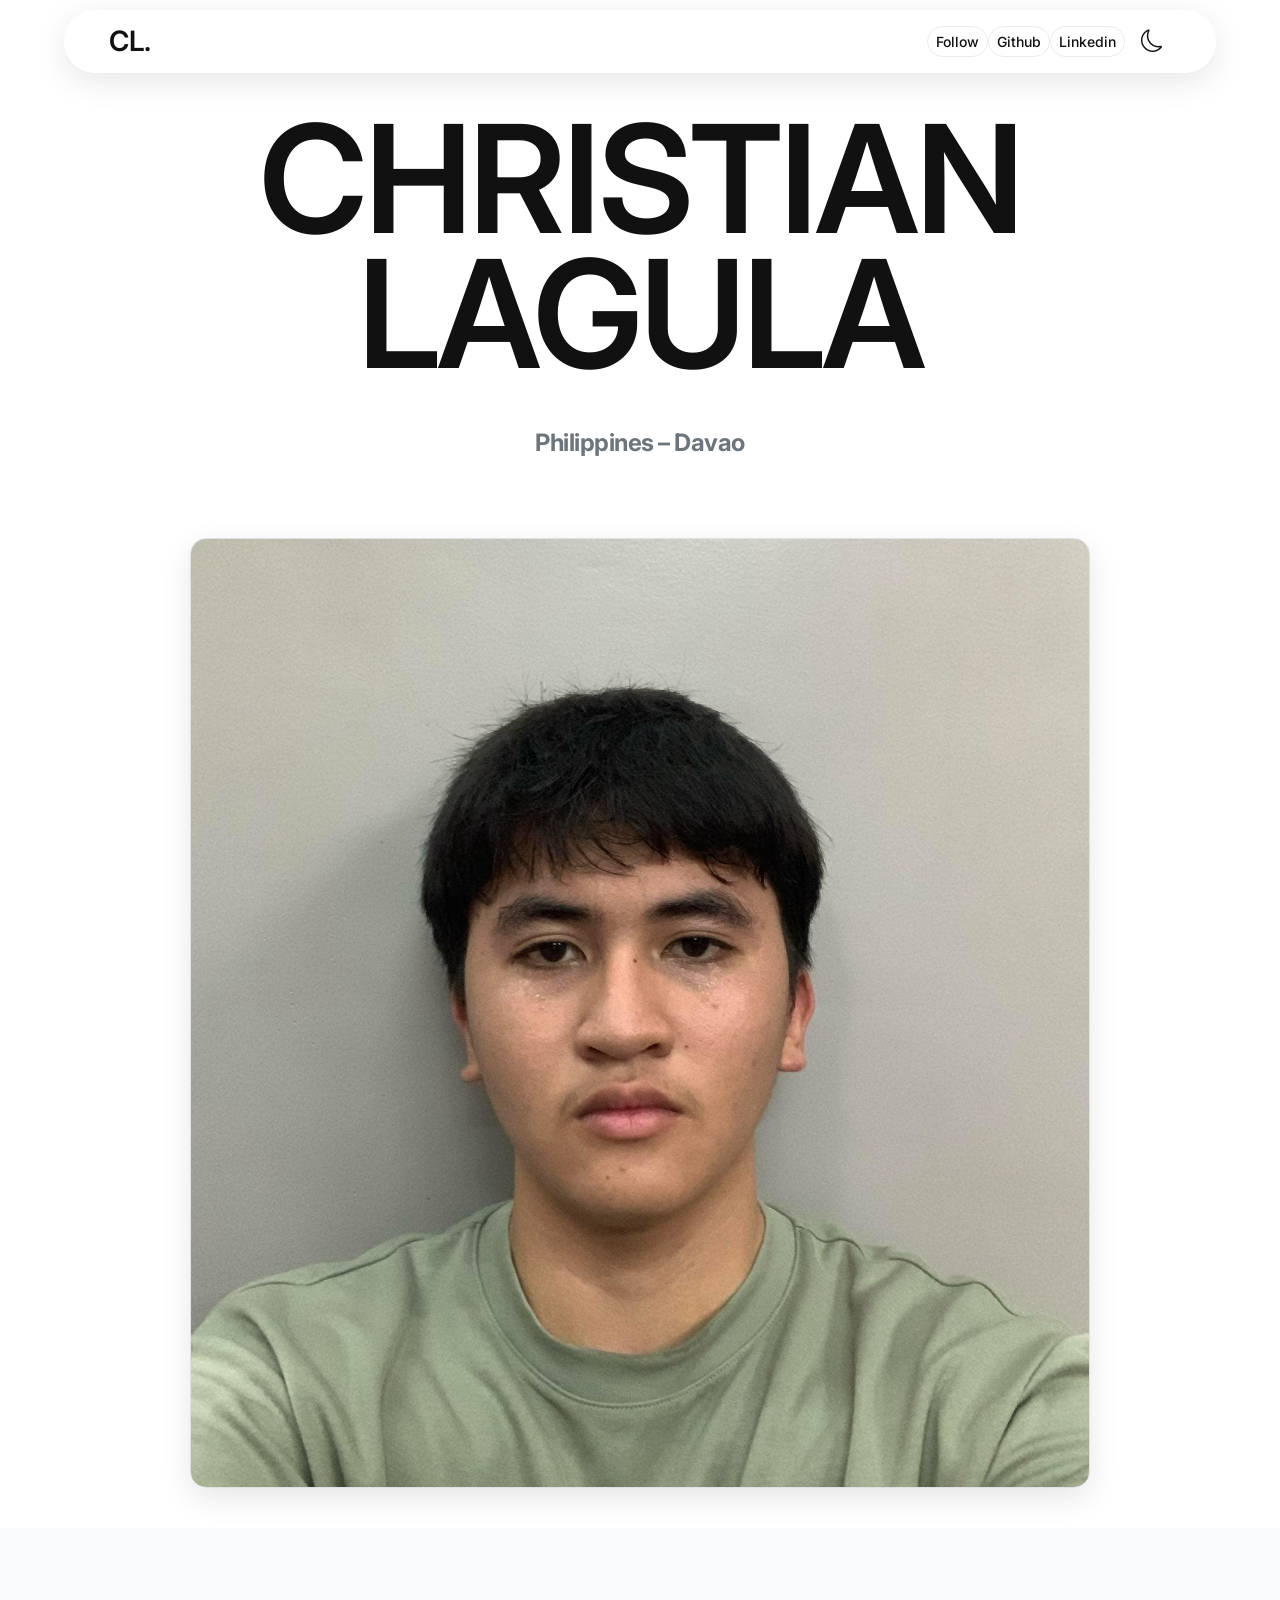
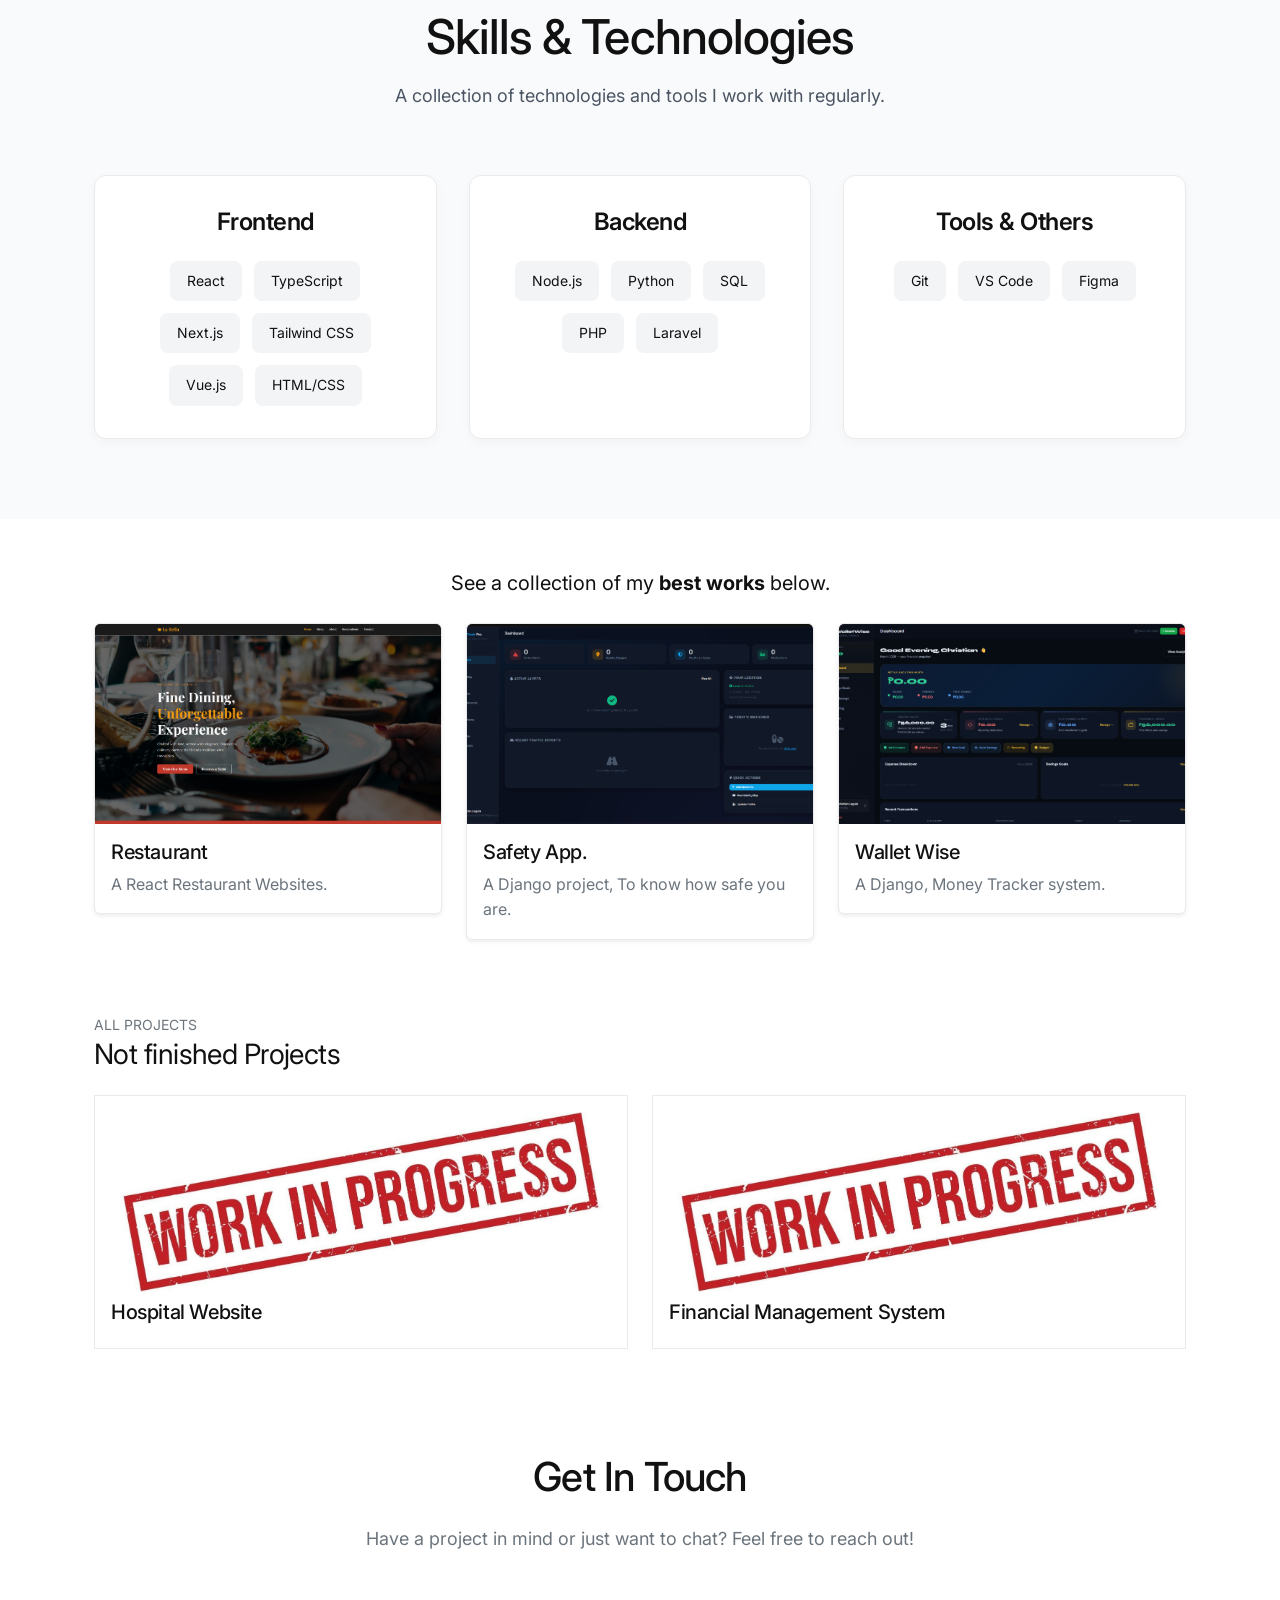
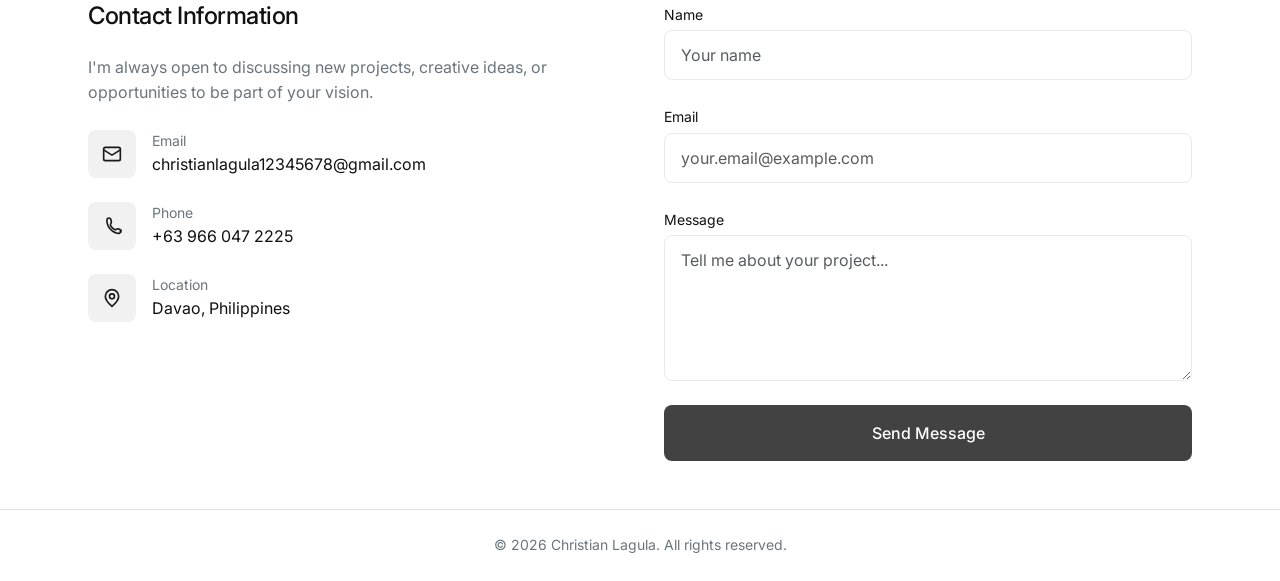
<file: index.html>
<!DOCTYPE html>
<html lang="en">
<head>
    <meta charset="UTF-8">
    <meta name="viewport" content="width=device-width, initial-scale=1.0">
    <title>Christian · clean portfolio</title>
    <link href="https://cdn.jsdelivr.net/npm/bootstrap@5.3.8/dist/css/bootstrap.min.css" rel="stylesheet" integrity="sha384-sRIl4kxILFvY47J16cr9ZwB07vP4J8+LH7qKQnuqkuIAvNWLzeN8tE5YBujZqJLB" crossorigin="anonymous">
    <link rel="stylesheet" href="https://cdn.jsdelivr.net/npm/bootstrap-icons@1.11.3/font/bootstrap-icons.min.css">
    <link rel="preconnect" href="https://fonts.googleapis.com">
    <link rel="preconnect" href="https://fonts.gstatic.com" crossorigin>
    <link href="https://cdn.jsdelivr.net/npm/bootstrap-icons@1.11.3/font/bootstrap-icons.css" rel="stylesheet">
    <link href="https://fonts.googleapis.com/css2?family=Inter:opsz,wght@14..32,400;14..32,500;14..32,600&display=swap" rel="stylesheet">
    <style>
        :root {
            --bg: #ffffff;
            --text: #111111;
            --secondary: #6c757d;
            --border: #eaeaea;
            --card-bg: #ffffff;
            --table-header-bg: #f8f9fa;
            --btn-outline: #111;
            --link-hover: #000;
            --shadow: rgba(0, 0, 0, 0.03) 0 4px 12px;
            --figure-bg: #f2f2f2;
            --header-bg: rgba(255, 255, 255, 0.8);
            --skills-bg: #f9fafb;
            --skills-card-bg: #ffffff;
            --skills-tag-bg: #f3f4f6;
            --skills-tag-hover: #e5e7eb;
            --skills-title-color: #111;
            --skills-text-secondary: #4b5563;
        }
        body.dark-mode {
            --bg: #1a1a1a;
            --text: #f0f0f0;
            --secondary: #a0a0a0;
            --border: #333;
            --card-bg: #222;
            --table-header-bg: #2a2a2a;
            --btn-outline: #f0f0f0;
            --link-hover: #fff;
            --shadow: 0 4px 12px rgba(255,255,255,0.02);
            --figure-bg: #2c2c2c;
            --header-bg: rgba(26, 26, 26, 0.8);
            --skills-bg: #1a1a1a;
            --skills-card-bg: #222;
            --skills-tag-bg: #2a2a2a;
            --skills-tag-hover: #4b5563;
            --skills-title-color: #d1d5db;
            --skills-text-secondary: #9ca3af;
        }
        body {
            font-family: 'Inter', -apple-system, BlinkMacSystemFont, 'Segoe UI', Roboto, Helvetica, Arial, sans-serif;
            background-color: var(--bg);
            color: var(--text);
            transition: background-color 0.2s ease, color 0.2s ease;
            line-height: 1.6;
        }
        a {
            color: var(--text);
            transition: color 0.15s;
        }
        a:hover {
            color: var(--link-hover);
            text-decoration: underline !important;
        }
        .wrapper {
            background-color: var(--bg);
            min-height: 100vh;
            display: flex;
            flex-direction: column;
        }
        main { flex: 1; }
        .sticky-top {
            backdrop-filter: blur(8px);
            -webkit-backdrop-filter: blur(8px);
            background-color: var(--header-bg) !important;
            border-bottom: 1px solid var(--border);
        }
        header.sticky-top {
            position: sticky;
            top: 10px;
            z-index: 999;
            width: 90%;
            margin: 0 auto; 
            background: rgba(255, 255, 255, 0.2);
            backdrop-filter: blur(10px);
            -webkit-backdrop-filter: blur(10px);
            border-radius: 50px;
            padding: 10px 20px;
            border: 1px solid rgba(255, 255, 255, 0.3);
            box-shadow: 0 8px 32px rgba(0, 0, 0, 0.1);
        }
        .btn-outline-dark {
            border-color: var(--border);
            color: var(--text);
            background: transparent;
        }
        .btn-outline-dark:hover {
            background-color: var(--text);
            color: var(--bg);
            border-color: var(--text);
        }
        .dark-mode .btn-outline-dark {
            border-color: var(--border);
            color: var(--text);
        }
        .dark-mode .btn-outline-dark:hover {
            background-color: var(--text);
            color: var(--bg);
            border-color: var(--text);
        }
        .card {
            background-color: var(--card-bg);
            border: 1px solid var(--border) !important;
            box-shadow: var(--shadow);
            transition: transform 0.1s;
        }
        .card .card-title {
            color: var(--text);
        }
        .card .card-text {
            color: var(--secondary);
        }
        .card-slide {
            background-color: var(--card-bg);
            border: 1px solid var(--border) !important;
        }
        .box-figure {
            background-color: var(--figure-bg) !important;
            width: 100%;
            transition: background 0.2s;
        }
        .rounded-circle {
            border: 2px solid var(--border) !important;
        }
        h1, h2, h3, h4, h5, .h1, .h2, .h3, .h4, .h5 {
            color: var(--text);
            font-weight: 500;
            letter-spacing: -0.02em;
        }
        .text-secondary {
            color: var(--secondary) !important;
        }
        #darkmodeToggle {
            font-size: 1.4rem;
            line-height: 1;
            padding: 0.25rem 0.5rem;
            background: transparent;
            border: none;
            color: var(--text);
        }
        #darkmodeToggle:hover {
            opacity: 0.8;
        }
        #goTopBtn {
            background-color: var(--text);
            color: var(--bg);
            border: none;
            opacity: 0.9;
            transition: opacity 0.2s;
            box-shadow: 0 2px 8px rgba(0,0,0,0.1);
            width: 48px;
            height: 48px;
            display: flex;
            align-items: center;
            justify-content: center;
        }
        #goTopBtn:hover {
            opacity: 1;
        }
        .dark-mode #goTopBtn {
            background-color: var(--text);
            color: var(--bg);
        }
        .offcanvas {
            width: 55% !important;   /* reduced from 70% */
            max-width: 220px;        /* reduced from 280px */

            background: rgba(255, 255, 255, 0.2);
            backdrop-filter: blur(10px);
            -webkit-backdrop-filter: blur(10px);

            border-left: 1px solid rgba(255, 255, 255, 0.3);
       }
        .offcanvas .btn-close {
            filter: brightness(0.8);
        }
        .dark-mode .offcanvas .btn-close {
            filter: invert(1);
        }
        #skills {
            padding: 3rem 1rem;
            background-color: var(--skills-bg);
        }
        @media (min-width: 768px) {
            #skills {
                padding: 5rem 1rem;
            }
        }
        .section-title {
            font-size: 2rem;
            text-align: center;
            margin-bottom: 1rem;
            color: var(--text);
        }
        @media (min-width: 768px) {
            .section-title {
                font-size: 2.5rem;
            }
        }
        @media (min-width: 992px) {
            .section-title {
                font-size: 3rem;
            }
        }
        .section-description {
            font-size: 1rem;
            color: var(--skills-text-secondary);
            text-align: center;
            margin-bottom: 2.5rem;
            max-width: 90%;
            margin-left: auto;
            margin-right: auto;
        }
        @media (min-width: 768px) {
            .section-description {
                font-size: 1.125rem;
                margin-bottom: 4rem;
                max-width: 42rem;
            }
        }
        .skills-grid {
            display: grid;
            gap: 1.5rem;
            grid-template-columns: 1fr;
        }

        @media (min-width: 640px) {
            .skills-grid {
                grid-template-columns: repeat(2, 1fr);
            }
        }

        @media (min-width: 1024px) {
            .skills-grid {
                grid-template-columns: repeat(3, 1fr);
                gap: 2rem;
            }
        }
        .category-card {
            background-color: var(--skills-card-bg);
            padding: 1.5rem;
            border-radius: 0.75rem;
            box-shadow: var(--shadow);
            border: 1px solid var(--border);
            transition: transform 0.2s ease;
        }

        .category-card:hover {
            transform: translateY(-4px);
        }

        @media (min-width: 768px) {
            .category-card {
                padding: 2rem;
            }
        }
        .category-title {
            font-size: 1.25rem;
            text-align: center;
            margin-bottom: 1.25rem;
            color: var(--skills-title-color);
            font-weight: 600;
        }
        @media (min-width: 768px) {
            .category-title {
                font-size: 1.5rem;
                margin-bottom: 1.5rem;
            }
        }
        .skills-container {
            display: flex;
            flex-wrap: wrap;
            gap: 0.5rem;
            justify-content: center;
        }
        @media (min-width: 768px) {
            .skills-container {
                gap: 0.75rem;
            }
        }
        .skill-tag {
            padding: 0.375rem 0.875rem;
            background-color: var(--skills-tag-bg);
            border-radius: 2rem;
            font-size: 0.75rem;
            transition: all 0.2s ease-in-out;
            color: var(--text);
            border: 1px solid transparent;
            white-space: nowrap;
        }
        @media (min-width: 768px) {
            .skill-tag {
                padding: 0.5rem 1rem;
                font-size: 0.875rem;
                border-radius: 0.5rem;
            }
        }
        .skill-tag:hover {
            background-color: var(--skills-tag-hover);
            transform: translateY(-2px);
            border-color: var(--skills-title-color);
        }
        .display-4 {
            font-size: 3rem !important;
            line-height: 0.9 !important;
        }
        @media (min-width: 576px) {
            .display-4 {
                font-size: 5rem !important;
            }
        }
        @media (min-width: 768px) {
            .display-4 {
                font-size: 7rem !important;
            }
        }
        @media (min-width: 992px) {
            .display-4 {
                font-size: 9rem !important;
            }
        }
        @media (min-width: 1200px) {
            .display-4 {
                font-size: 150px !important;
            }
        }
        .head-user-pro__photo img {
            width: 100%;
            max-width: 100%;
            height: auto;
            border-radius: 16px;
        }
        @media (min-width: 768px) {
            .head-user-pro__photo img {
                max-width: 700px;
            }
        }
        @media (min-width: 992px) {
            .head-user-pro__photo img {
                max-width: 900px;
            }
        }
        .container {
            padding-left: 1rem;
            padding-right: 1rem;
        }
        @media (min-width: 768px) {
            .container {
                padding-left: 1.5rem;
                padding-right: 1.5rem;
            }
        }
        .btn {
            border-radius: 2rem;
            font-weight: 500;
        }
        footer {
            border-top-color: var(--border) !important;
        }
        #contact {
            background-color: var(--bg);
        }
        .max-w-6xl {
            max-width: 72rem;
            margin-left: auto;
            margin-right: auto;
        }
        .space-y-6 > * + * {
            margin-top: 1.5rem;
        }
        .bg-blue-100 {
            background-color: #f1f1f1;
        }
        .dark-mode .dark-bg-blue-900 {
            background-color: #040a1b;
        }
        .text-blue-600 {
            color: #1a1a1a;
        }
        .dark-mode .dark-text-blue-400 {
            color: #f1f1f1;
        }
        .form-control {
            background-color: var(--bg);
            color: var(--text);
            border: 1px solid var(--border);
            transition: all 0.2s ease;
        }
        .form-control:focus {
            border-color: #000000;
            outline: none;
            box-shadow: 0 0 0 3px rgba(37, 99, 235, 0.1);
        }
        .dark-mode .form-control:focus {
            box-shadow: 0 0 0 3px rgba(96, 165, 250, 0.2);
        }
        .btn-primary {
            background-color: #434242;
            border: none;
            color: white;
        }
        .btn-primary:hover {
            background-color: #000000;
        }
        .dark-mode .btn-primary {
            background-color: #434242;
        }
        .dark-mode .btn-primary:hover {
            background-color: #000000;
        }
        .project-card {
        display: block;
        transition: transform 0.2s ease, box-shadow 0.2s ease;
        }

        .project-card:hover .card {
            transform: translateY(-6px);
            box-shadow: 0 12px 24px rgba(0, 0, 0, 0.12) !important;
            cursor: pointer;
        }

        .project-card:active .card {
            transform: translateY(-2px);
            box-shadow: 0 6px 12px rgba(0, 0, 0, 0.1) !important;
        }

        .project-card .card {
            transition: transform 0.2s ease, box-shadow 0.2s ease;
        }

        .project-card .card-img-top {
            height: 200px;
            object-fit: cover;
        }
    </style>
</head>
<body>
    <header class="sticky-top py-2">
        <div class="container">
            <div class="d-flex flex-wrap align-items-center justify-content-between">
                <div class="header-main_logo fs-3 fw-semibold">
                    <a href="index.html" class="text-decoration-none text-reset">CL.</a>
                </div>
                <div class="d-flex gap-2 align-items-center">
                    <nav class="d-none d-md-block">
                        <ul class="nav">
                            <li class="nav-item">
                                <a href="pages/index1.html" target="_blank" class="btn btn-sm btn-outline-dark">Follow</a> </li>
                            <li class="nav-item"><a href="https://github.com/CHAANIEE" class="btn btn-sm btn-outline-dark">Github</a></li>
                            <li class="nav-item"><a href="https://www.linkedin.com/in/christian-lagula-0bb30433b/" class="btn btn-sm btn-outline-dark">Linkedin</a></li>
                        </ul>
                    </nav>
                    <button class="btn btn-outline-dark d-md-none" type="button" data-bs-toggle="offcanvas" data-bs-target="#mobileMenu" aria-controls="mobileMenu">
                        <i class="bi bi-list"></i>
                    </button>
                    <button id="darkmodeToggle" class="btn btn-outline-secondary border-0" aria-label="Toggle dark mode">
                        <i id="modeIcon" class="bi bi-moon"></i>
                    </button>
                </div>
            </div>
        </div>
    </header>
    <div class="offcanvas offcanvas-end" tabindex="-1" id="mobileMenu" aria-labelledby="mobileMenuLabel">
        <div class="offcanvas-header">
            <h5 class="offcanvas-title" id="mobileMenuLabel">Menu</h5>
            <button type="button" class="btn-close" data-bs-dismiss="offcanvas" aria-label="Close"></button>
        </div>
        <div class="offcanvas-body">
            <ul class="nav flex-column">
                <li class="nav-item mb-2"><a href="pages/index1.html" class="btn btn-outline-dark w-100">Follow</a></li>
                <li class="nav-item mb-2"><a href="https://github.com/CHAANIEE" class="btn btn-outline-dark w-100">Github</a></li>
                <li class="nav-item mb-2"><a href="https://www.linkedin.com/in/christian-lagula-0bb30433b/" class="btn btn-outline-dark w-100">Linkedin</a></li>
            </ul>
        </div>
    </div>
    <main>
        <section class="head-user py-4 py-md-5 text-center" id="start">
            <div class="container-fluid">
                <h1 class="display-4 fw-semibold">CHRISTIAN<br>LAGULA</h1>
                <h2 class="h4 text-secondary mt-4 mt-md-5 fw-bold">Philippines – Davao</h2>
            </div>
        </section>
        <section class="container my-4">
            <div class="row justify-content-center">
                <div class="col-12 text-center">
                    <figure class="head-user-pro__photo">
                        <img
                             src="pages/pictures/profile.jpg" 
                             alt="Responsive image" 
                             class="img-fluid border" 
                             style="box-shadow: 0 10px 30px rgba(0,0,0,0.1);">
                    </figure>              
                </div>
            </div>
        </section>
        <section id="skills">
            <div class="container">
                <h2 class="section-title">Skills & Technologies</h2>
                <p class="section-description">
                    A collection of technologies and tools I work with regularly.
                </p>
                <div class="skills-grid">
                    <div class="category-card">
                        <h3 class="category-title">Frontend</h3>
                        <div class="skills-container">
                            <span class="skill-tag">React</span>
                            <span class="skill-tag">TypeScript</span>
                            <span class="skill-tag">Next.js</span>
                            <span class="skill-tag">Tailwind CSS</span>
                            <span class="skill-tag">Vue.js</span>
                            <span class="skill-tag">HTML/CSS</span>
                        </div>
                    </div>
                    <div class="category-card">
                        <h3 class="category-title">Backend</h3>
                        <div class="skills-container">
                            <span class="skill-tag">Node.js</span>
                            <span class="skill-tag">Python</span>
                            <span class="skill-tag">SQL</span>
                            <span class="skill-tag">PHP</span>
                            <span class="skill-tag">Laravel</span>
                        </div>
                    </div>
                    <div class="category-card">
                        <h3 class="category-title">Tools & Others</h3>
                        <div class="skills-container">
                            <span class="skill-tag">Git</span>
                            <span class="skill-tag">VS Code</span>
                            <span class="skill-tag">Figma</span>
                        </div>
                    </div>
                </div>
            </div>
        </section>
        <section class="anchor-section my-5" id="works">
            <div class="container">
                <p class="text-center mb-4 fs-5">See a collection of my <strong>best works</strong> below.</p>
                <div class="row g-3 g-md-4">
                    <div class="col-12 col-sm-6 col-lg-4">
                        <a href="https://github.com/CHAANIEE/REACT-JS-RESTAURANT.git" class="text-decoration-none text-dark project-card" target="_blank">
                            <div class="card h-100 border-0 shadow-sm">
                                <img src="pages/pictures/restaurant.png" class="card-img-top" alt="Project 1">
                                <div class="card-body">
                                    <h5 class="card-title">Restaurant</h5>
                                    <p class="card-text text-secondary">A React Restaurant Websites.</p>
                                </div>
                            </div>
                        </a>
                    </div>
                    <div class="col-12 col-sm-6 col-lg-4">
                        <a href="https://github.com/CHAANIEE/SAFETY-APP.git" class="text-decoration-none text-dark project-card" target="_blank">
                            <div class="card h-100 border-0 shadow-sm">
                                <img src="pages/pictures/safety-app.png" class="card-img-top" alt="Project 2">
                                <div class="card-body">
                                    <h5 class="card-title">Safety App.</h5>
                                    <p class="card-text text-secondary">A Django project, To know how safe you are.</p>
                                </div>
                            </div>
                        </a>
                    </div>
                    <div class="col-12 col-sm-6 col-lg-4">
                        <a href="https://github.com/CHAANIEE/DJANGO-PROJECT.git" class="text-decoration-none text-dark project-card" target="_blank">
                            <div class="card h-100 border-0 shadow-sm">
                                <img src="pages/pictures/wallet-wise.png" class="card-img-top" alt="Project 3">
                                <div class="card-body">
                                    <h5 class="card-title">Wallet Wise</h5>
                                    <p class="card-text text-secondary">A Django, Money Tracker system.</p>
                                </div>
                            </div>
                        </a>
                    </div>
                </div>
            </div>
        </section>
        <section class="anchor-section py-4" id="submissions">
            <div class="container">
                <div class="mb-4">
                    <span class="text-uppercase small text-secondary">All projects</span>
                    <h3 class="fw-normal">Not finished Projects</h3>
                </div>
                <div class="row g-4">
                    <div class="col-md-6">
                        <div class="card-slide border p-3 h-100">
                            <img src="pages/pictures/work-progress.jpg" alt="Hospital Website" class="img-fluid mb-2" style="height: 180px; object-fit: cover;">
                            <div class="card-slide__info">
                                <h4 class="h5">
                                    <a href="pages/pictures/work-progress.jpg" class="text-reset text-decoration-none" target="_blank">
                                        Hospital Website
                                    </a>
                                </h4>
                            </div>
                        </div>
                    </div>
                    <div class="col-md-6">
                        <div class="card-slide border p-3 h-100">
                            <img src="pages/pictures/work-progress.jpg" alt="Hospital Website" class="img-fluid mb-2" style="height: 180px; object-fit: cover;">
                            <div class="card-slide__info">
                                <h4 class="h5">
                                    <a href="pages/pictures/work-progress.jpg" class="text-reset text-decoration-none" target="_blank">
                                        Financial Management System
                                    </a>
                                </h4>
                            </div>
                        </div>
                    </div>
                </div>
            </div>
        </section>
        <section id="contact" class="py-20 px-4" style="padding-top: 80px;">
            <div class="container" style="max-width: 72rem; margin: 0 auto;">
                <h2 class="text-center mb-4" style="font-size: 2.5rem; font-weight: 500;">Get In Touch</h2>
                <p class="text-center text-secondary mb-5" style="max-width: 36rem; margin-left: auto; margin-right: auto; font-size: 1.125rem;">
                    Have a project in mind or just want to chat? Feel free to reach out!
                </p>
                <div class="row g-5">
                    <div class="col-md-6">
                        <h3 style="font-size: 1.5rem; margin-bottom: 1.5rem;">Contact Information</h3>
                        <p class="text-secondary mb-4">
                            I'm always open to discussing new projects, creative ideas, or opportunities to be part of your vision.
                        </p>
                        <div class="d-flex flex-column gap-4">
                            <a href="mailto:christian@example.com" class="text-decoration-none text-reset">
                                <div class="d-flex gap-3">
                                    <div class="bg-blue-100 dark-bg-blue-900 rounded-3 d-flex align-items-center justify-content-center" style="width: 48px; height: 48px; flex-shrink: 0;">
                                        <svg width="20" height="20" viewBox="0 0 24 24" fill="none" stroke="currentColor" class="text-blue-600 dark-text-blue-400">
                                            <rect x="2" y="4" width="20" height="16" rx="2" stroke-width="2"/>
                                            <path d="M22 7L13.03 12.7C12.41 13.1 11.59 13.1 10.97 12.7L2 7" stroke-width="2"/>
                                        </svg>
                                    </div>
                                    <div>
                                        <p class="small text-secondary mb-0">Email</p>
                                        <p class="mb-0">christianlagula12345678@gmail.com</p>
                                    </div>
                                </div>
                            </a>
                            <a href="tel:+639123456789" class="text-decoration-none text-reset">
                                <div class="d-flex gap-3">
                                    <div class="bg-blue-100 dark-bg-blue-900 rounded-3 d-flex align-items-center justify-content-center" style="width: 48px; height: 48px; flex-shrink: 0;">
                                        <svg width="20" height="20" viewBox="0 0 24 24" fill="none" stroke="currentColor" class="text-blue-600 dark-text-blue-400">
                                            <path d="M22 16.92V19C22.0001 19.4682 21.8243 19.9175 21.5124 20.2564C21.2006 20.5953 20.7783 20.7959 20.325 20.814C19.6604 20.8417 18.9983 20.7925 18.35 20.667C16.742 20.3537 15.201 19.7597 13.8 18.916C12.4323 18.1042 11.2006 17.0821 10.155 15.895C9.00003 14.76 8.06003 13.4 7.40003 11.92C6.60003 10.34 6.12003 8.63 6.00003 6.91C5.96678 6.22255 5.92003 5.53563 5.86003 4.85C5.84222 4.37151 5.9828 3.89897 6.25684 3.51444C6.53088 3.12991 6.91933 2.85677 7.36503 2.74C8.00455 2.57986 8.66627 2.5486 9.31503 2.648C9.58952 2.69878 9.84384 2.82644 10.0489 3.01599C10.254 3.20554 10.4015 3.44912 10.475 3.719L11.085 5.879C11.2487 6.43385 11.2887 7.02073 11.2022 7.59439C11.1158 8.16805 10.9055 8.71072 10.59 9.179C10.3585 9.53802 10.2187 9.9487 10.183 10.375C10.1472 10.8013 10.2167 11.2292 10.385 11.622C10.8534 12.6469 11.5098 13.5726 12.315 14.345C13.1508 15.1201 14.1187 15.7344 15.171 16.155C15.543 16.3138 15.9474 16.3791 16.348 16.3459C16.7486 16.3127 17.1333 16.1822 17.468 15.966C17.9564 15.6723 18.513 15.5058 19.085 15.483C19.657 15.4603 20.2249 15.5821 20.735 15.836L22.105 16.526C22.3596 16.6417 22.571 16.8349 22.7106 17.0782C22.8502 17.3215 22.9107 17.6023 22.884 17.881C22.8146 18.5696 22.6073 19.236 22.275 19.835" stroke-width="2"/>
                                        </svg>
                                    </div>
                                    <div>
                                        <p class="small text-secondary mb-0">Phone</p>
                                        <p class="mb-0">+63 966 047 2225</p>
                                    </div>
                                </div>
                            </a>
                            <div class="d-flex gap-3">
                                <div class="bg-blue-100 dark-bg-blue-900 rounded-3 d-flex align-items-center justify-content-center" style="width: 48px; height: 48px; flex-shrink: 0;">
                                    <svg width="20" height="20" viewBox="0 0 24 24" fill="none" stroke="currentColor" class="text-blue-600 dark-text-blue-400">
                                        <path d="M20 10C20 14.4183 17 18 12 22C7 18 4 14.4183 4 10C4 5.58172 7.58172 2 12 2C16.4183 2 20 5.58172 20 10Z" stroke-width="2"/>
                                        <circle cx="12" cy="10" r="3" stroke-width="2"/>
                                    </svg>
                                </div>
                                <div>
                                    <p class="small text-secondary mb-0">Location</p>
                                    <p class="mb-0">Davao, Philippines</p>
                                </div>
                            </div>
                        </div>
                    </div>
                    <div class="col-md-6">
                        <form id="contactForm" action="https://formspree.io/f/xlgojlqy" method="POST">
                            <div class="mb-4">
                                <label for="name" class="form-label small mb-1">Name</label>
                                <input type="text" class="form-control" id="name" name="name"
                                       placeholder="Your name" required
                                       style="border-radius: 0.5rem; padding: 0.75rem 1rem;">
                            </div>
                            <div class="mb-4">
                                <label for="email" class="form-label small mb-1">Email</label>
                                <input type="email" class="form-control" id="email" name="email"
                                       placeholder="your.email@example.com" required
                                       style="border-radius: 0.5rem; padding: 0.75rem 1rem;">
                            </div>
                            <div class="mb-4">
                                <label for="message" class="form-label small mb-1">Message</label>
                                <textarea class="form-control" id="message" name="message"
                                          rows="5" placeholder="Tell me about your project..." required
                                          style="border-radius: 0.5rem; padding: 0.75rem 1rem;"></textarea>
                            </div>
                            <div id="formSuccess" class="alert alert-success d-none" role="alert">
                                ✅ Message sent! I'll get back to you soon.
                            </div>
                            <div id="formError" class="alert alert-danger d-none" role="alert">
                                ❌ Something went wrong. Please try again.
                            </div>   
                            <button type="submit" id="submitBtn" class="btn btn-primary w-100 py-3"
                                    style="border-radius: 0.5rem; font-weight: 500;">
                                Send Message
                            </button>
                        </form>
                    </div>
                </div>
            </div>
        </section>
    </main>
    <footer class="py-4 mt-5 border-top">
        <div class="container text-center">
            <p class="mb-0 small text-secondary">&copy; 2026 Christian Lagula. All rights reserved.</p>
        </div>
    </footer>
    <button id="goTopBtn" class="btn btn-dark rounded-circle position-fixed bottom-0 end-0 m-4 d-none" style="z-index: 1030;" aria-label="Go to top">
        <i class="bi bi-arrow-up"></i>
    </button>
    <script>
        const form = document.getElementById('contactForm');
        const submitBtn = document.getElementById('submitBtn');
        const successMsg = document.getElementById('formSuccess');
        const errorMsg = document.getElementById('formError');
    
        form.addEventListener('submit', async function (e) {
            e.preventDefault();
    
            submitBtn.disabled = true;
            submitBtn.textContent = 'Sending...';
            successMsg.classList.add('d-none');
            errorMsg.classList.add('d-none');
    
            const data = new FormData(form);
    
            try {
                const response = await fetch('https://formspree.io/f/xlgojlqy', {
                    method: 'POST',
                    body: data,
                    headers: { 'Accept': 'application/json' }
                });
    
                if (response.ok) {
                    successMsg.classList.remove('d-none');
                    form.reset();
                } else {
                    errorMsg.classList.remove('d-none');
                }
            } catch (error) {
                errorMsg.classList.remove('d-none');
            } finally {
                submitBtn.disabled = false;
                submitBtn.textContent = 'Send Message';
            }
        });
    </script>
    <script src="https://cdn.jsdelivr.net/npm/bootstrap@5.3.8/dist/js/bootstrap.bundle.min.js" integrity="sha384-FKyoEForCGlyvwx9Hj09JcYn3nv7wiPVlz7YYwJrWVcXK/BmnVDxM+D2scQbITxI" crossorigin="anonymous"></script>
    <script>
        function handleSubmit(event) {
            event.preventDefault();
            const formData = {
                name: document.getElementById('name').value,
                email: document.getElementById('email').value,
                message: document.getElementById('message').value
            };
            console.log('Form submitted:', formData);
            alert('Thank you for your message! I will get back to you soon.');
            document.getElementById('contactForm').reset();
        }
    
        (function () {
            const toggleBtn = document.getElementById('darkmodeToggle');
            const icon = document.getElementById('modeIcon'); // NEW
            const body = document.body;
    
            // Load saved theme
            const currentTheme = localStorage.getItem('theme') || 'light';
    
            if (currentTheme === 'dark') {
                body.classList.add('dark-mode');
                icon.classList.remove('bi-moon');
                icon.classList.add('bi-sun');
            } else {
                icon.classList.remove('bi-sun');
                icon.classList.add('bi-moon');
            }
    
            // Toggle theme
            toggleBtn.addEventListener('click', () => {
                body.classList.toggle('dark-mode');
                const isDark = body.classList.contains('dark-mode');
    
                if (isDark) {
                    icon.classList.remove('bi-moon');
                    icon.classList.add('bi-sun');
                } else {
                    icon.classList.remove('bi-sun');
                    icon.classList.add('bi-moon');
                }
    
                localStorage.setItem('theme', isDark ? 'dark' : 'light');
            });
    
            // Go Top Button
            const goTopBtn = document.getElementById('goTopBtn');
    
            window.addEventListener('scroll', function () {
                if (window.scrollY > 300) {
                    goTopBtn.classList.remove('d-none');
                } else {
                    goTopBtn.classList.add('d-none');
                }
            });
    
            goTopBtn.addEventListener('click', function () {
                window.scrollTo({ top: 0, behavior: 'smooth' });
            });
    
        })();
    </script>
</body>
</html>
</file>
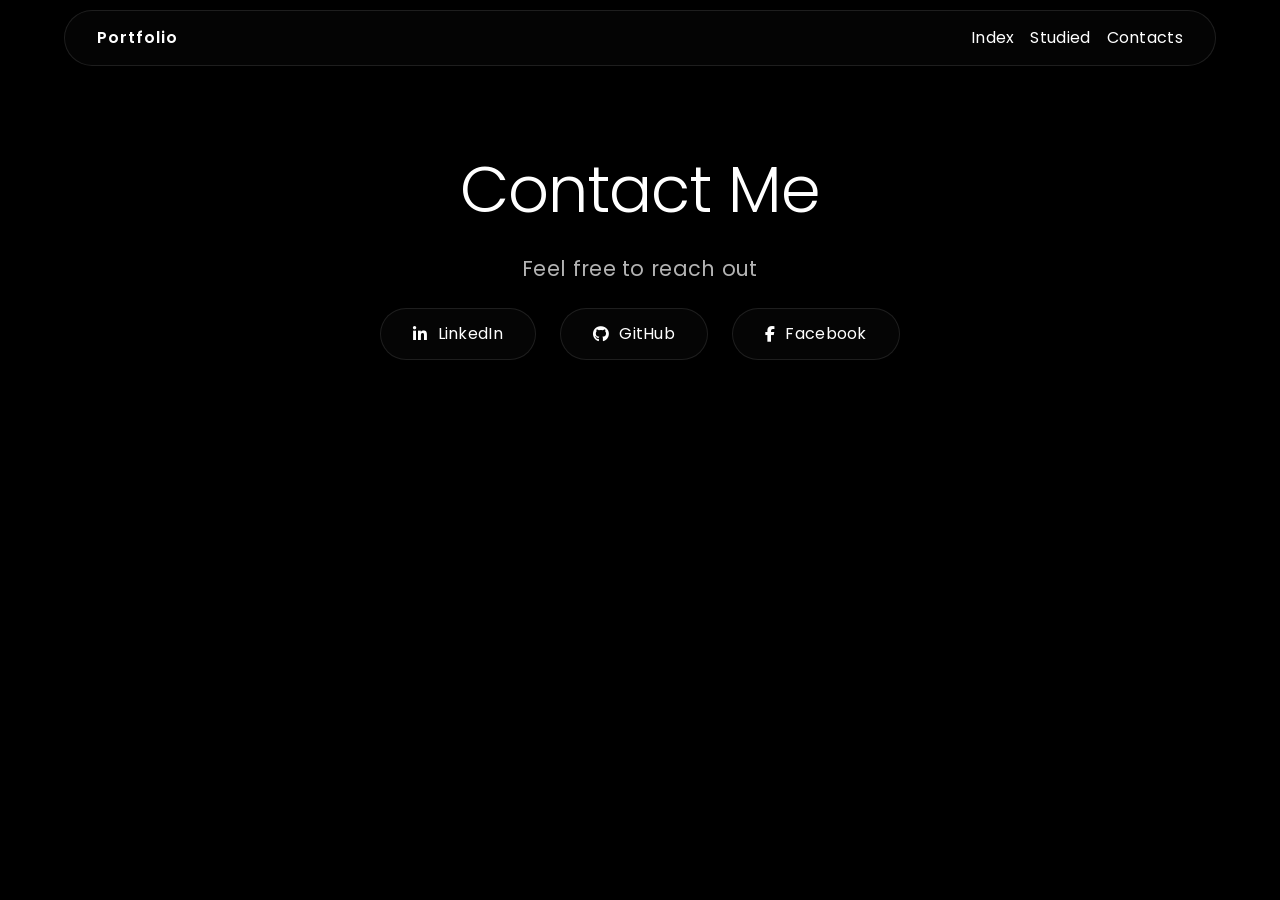
<file: pages/contact.html>
<!DOCTYPE html>
<html lang="en">
<head>
    <meta charset="UTF-8">
    <meta name="viewport" content="width=device-width, initial-scale=1.0">
    <title>Contact | Christian Lagula</title>
    <meta name="description" content="Get in touch with Christian Lagula">
    <link href="https://cdn.jsdelivr.net/npm/bootstrap@5.3.2/dist/css/bootstrap.min.css" rel="stylesheet">
    <link href="https://fonts.googleapis.com/css2?family=Poppins:wght@300;400;500;600;700&display=swap" rel="stylesheet">
    <link rel="stylesheet" href="https://cdnjs.cloudflare.com/ajax/libs/font-awesome/6.4.0/css/all.min.css">
    <link rel="stylesheet" href="../style.css">
</head>
<body>
    <nav class="navbar navbar-expand-lg navbar-dark bg-dark fixed-top">
        <div class="container">
            <a class="navbar-brand" href="index1.html">
                Portfolio
            </a>
            
            <button class="btn btn-outline-light ms-auto d-lg-none" type="button" data-bs-toggle="offcanvas" data-bs-target="#mobileMenu" aria-controls="mobileMenu">
                <i class="bi bi-list"></i>
            </button>

            <div class="d-none d-lg-flex gap-3">
                <a href="index1.html" class="text-white text-decoration-none">Index</a>
                <a href="studied.html" class="text-white text-decoration-none">Studied</a>
                <a href="contact.html" class="text-white text-decoration-none">Contacts</a>
            </div>
        </div>
    </nav>

    <div class="offcanvas offcanvas-end" tabindex="-1" id="mobileMenu" aria-labelledby="mobileMenuLabel">
        <div class="offcanvas-header">
            <h5 class="offcanvas-title" id="mobileMenuLabel">Menu</h5>
            <button type="button" class="btn-close" data-bs-dismiss="offcanvas" aria-label="Close"></button>
        </div>
        <div class="offcanvas-body">
            <ul class="nav flex-column">
                <li class="nav-item mb-2">
                    <a href="index1.html" class="btn btn-outline-dark w-100">Follow</a>
                </li>
                <li class="nav-item mb-2">
                    <a href="studied.html" class="btn btn-outline-dark w-100">Studied</a>
                </li>
                <li class="nav-item mb-2">
                    <a href="contact.html" class="btn btn-outline-dark w-100">Contacts</a>
                </li>
            </ul>
        </div>
    </div>

<section class="text-center mt-5 pt-5 py-5">
    <div class="container">
        <div class="contact-info mx-auto">
            <h1 class="display-3">Contact Me</h1>
            <p class="contact-text mb-4">
                Feel free to reach out
            </p>
            <div class="social-links">
                <a href="https://www.linkedin.com/in/christian-lagula-0bb30433b/" 
                   class="social-link" 
                   target="_blank">
                    <i class="fab fa-linkedin-in"></i>
                    LinkedIn
                </a>
                <a href="https://github.com/CHAANIEE" 
                   class="social-link" 
                   target="_blank">
                    <i class="fab fa-github"></i>
                    GitHub
                </a>
                <a href="https://www.facebook.com/chichandachi" 
                   class="social-link" 
                   target="_blank">
                    <i class="fab fa-facebook-f"></i>
                    Facebook
                </a>
            </div>
        </div>
    </div>
</section>
<script src="https://cdn.jsdelivr.net/npm/bootstrap@5.3.2/dist/js/bootstrap.bundle.min.js"></script>
</body>
</html>
</file>
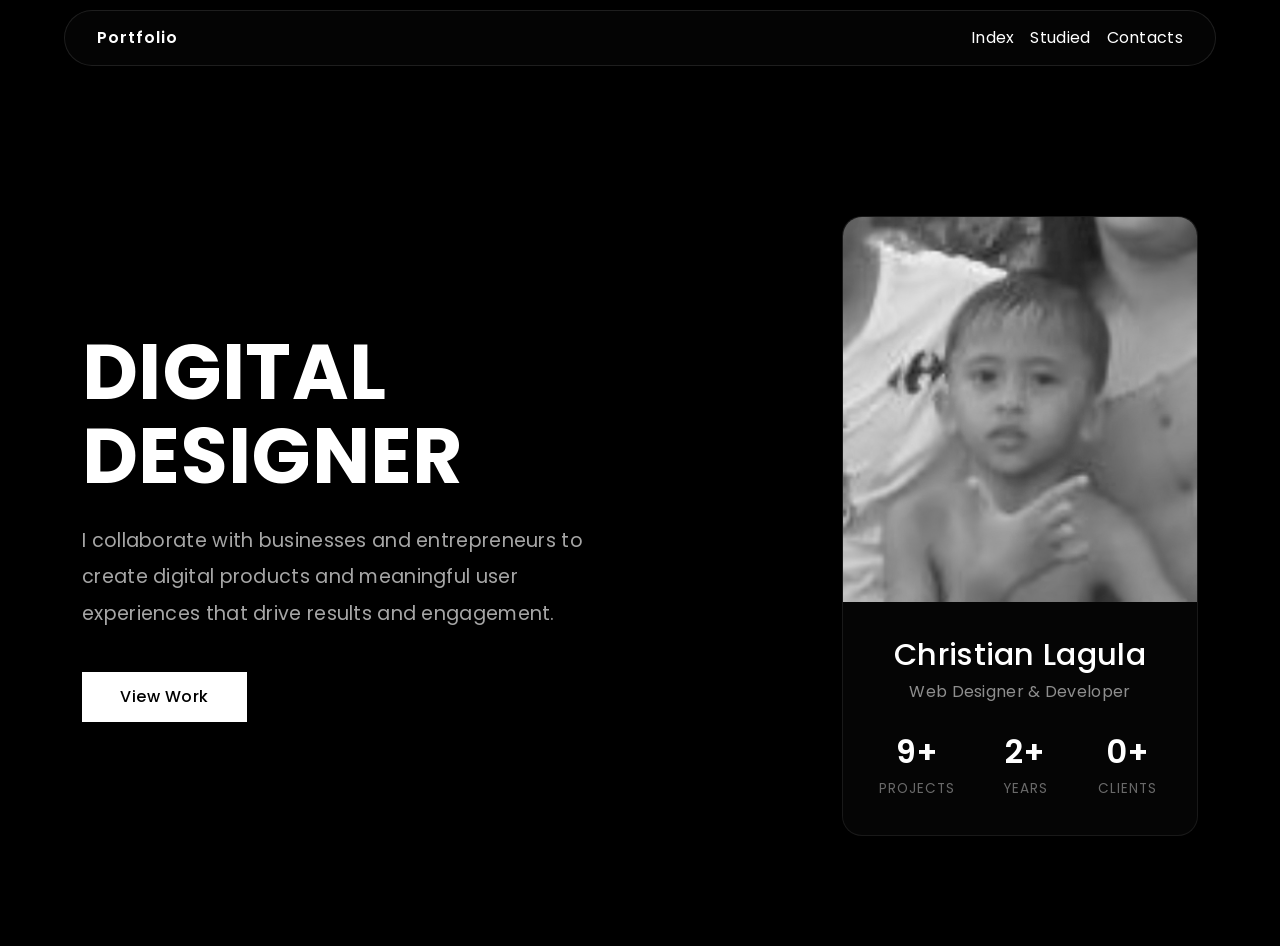
<file: pages/index1.html>
<!DOCTYPE html>
<html lang="en">
<head>
    <meta charset="UTF-8">
    <meta name="viewport" content="width=device-width, initial-scale=1.0">
    <title>Christian Lagula | Web Designer</title>
    <meta name="description" content="Christian Lagula - Web Designer and Developer portfolio">
    <link href="https://cdn.jsdelivr.net/npm/bootstrap@5.3.2/dist/css/bootstrap.min.css" rel="stylesheet">
    <link href="https://fonts.googleapis.com/css2?family=Poppins:wght@300;400;500;600;700&display=swap" rel="stylesheet">
    <link rel="stylesheet" href="../style.css">
</head>
<body>

    <nav class="navbar navbar-expand-lg navbar-dark bg-dark fixed-top">
        <div class="container">
            <a class="navbar-brand" href="index1.html">
                Portfolio
            </a>
            
            <button class="btn btn-outline-light ms-auto d-lg-none" type="button" data-bs-toggle="offcanvas" data-bs-target="#mobileMenu" aria-controls="mobileMenu">
                <i class="bi bi-list"></i>
            </button>

            <div class="d-none d-lg-flex gap-3">
                <a href="index1.html" class="text-white text-decoration-none">Index</a>
                <a href="studied.html" class="text-white text-decoration-none">Studied</a>
                <a href="contact.html" class="text-white text-decoration-none">Contacts</a>
            </div>
        </div>
    </nav>

    <div class="offcanvas offcanvas-end" tabindex="-1" id="mobileMenu" aria-labelledby="mobileMenuLabel">
        <div class="offcanvas-header">
            <h5 class="offcanvas-title" id="mobileMenuLabel">Menu</h5>
            <button type="button" class="btn-close" data-bs-dismiss="offcanvas" aria-label="Close"></button>
        </div>
        <div class="offcanvas-body">
            <ul class="nav flex-column">
                <li class="nav-item mb-2">
                    <a href="index1.html" class="btn btn-outline-dark w-100">Follow</a>
                </li>
                <li class="nav-item mb-2">
                    <a href="studied.html" class="btn btn-outline-dark w-100">Studied</a>
                </li>
                <li class="nav-item mb-2">
                    <a href="contact.html" class="btn btn-outline-dark w-100">Contacts</a>
                </li>
            </ul>
        </div>
    </div>

<section class="hero">
    <div class="container">
        <div class="row align-items-center">
            <div class="col-lg-6 mb-5 mb-lg-0">
                <h1>DIGITAL<br>DESIGNER</h1>
                <p class="subtitle">
                    I collaborate with businesses and entrepreneurs to create digital products 
                    and meaningful user experiences that drive results and engagement.
                </p>
                <a href="../index.html" class="btn-custom">View Work</a>
            </div>
            <div class="col-lg-4 offset-lg-2">
                <div class="profile-card">
                    <div class="profile-image">
                        <img src="pictures/pic.png" alt="Christian Lagula">
                    </div>
                    <div class="profile-info">
                        <h3>Christian Lagula</h3>
                        <p>Web Designer & Developer</p>
                        <div class="profile-stats">
                            <div>
                                <span class="stat-number">9+</span>
                                <span class="stat-label">Projects</span>
                            </div>
                            <div>
                                <span class="stat-number">2+</span>
                                <span class="stat-label">Years</span>
                            </div>
                            <div>
                                <span class="stat-number">0+</span>
                                <span class="stat-label">Clients</span>
                            </div>
                        </div>
                    </div>
                </div>
            </div>
            </div>
        </div>
    </div>
</section>
<script src="https://cdn.jsdelivr.net/npm/bootstrap@5.3.2/dist/js/bootstrap.bundle.min.js"></script>
</body>
</html>
</file>
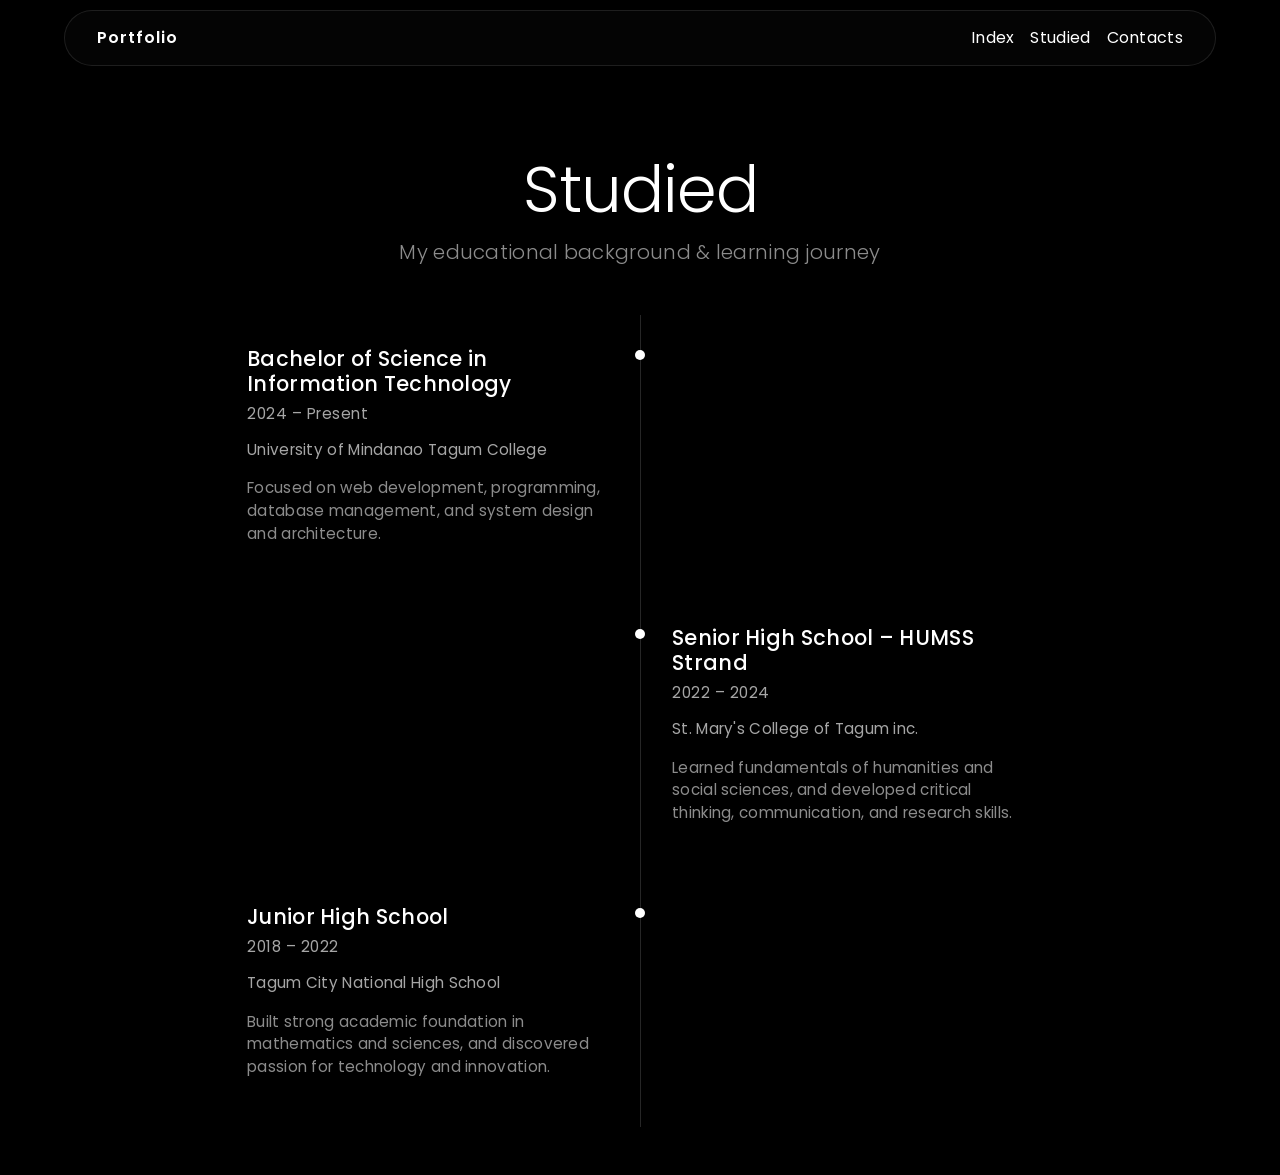
<file: pages/studied.html>
<!DOCTYPE html>
<html lang="en">
<head>
    <meta charset="UTF-8">
    <meta name="viewport" content="width=device-width, initial-scale=1.0">
    <title>Studied | Christian Lagula</title>
    <meta name="description" content="Educational background and journey of Christian Lagula">
    <link href="https://cdn.jsdelivr.net/npm/bootstrap@5.3.2/dist/css/bootstrap.min.css" rel="stylesheet">
    <link href="https://fonts.googleapis.com/css2?family=Poppins:wght@300;400;500;600;700&display=swap" rel="stylesheet">
    <link rel="stylesheet" href="../style.css">
</head>
<body>

    <nav class="navbar navbar-expand-lg navbar-dark bg-dark fixed-top">
        <div class="container">
            <a class="navbar-brand" href="index1.html">
                Portfolio
            </a>
            
            <button class="btn btn-outline-light ms-auto d-lg-none" type="button" data-bs-toggle="offcanvas" data-bs-target="#mobileMenu" aria-controls="mobileMenu">
                <i class="bi bi-list"></i>
            </button>

            <div class="d-none d-lg-flex gap-3">
                <a href="index1.html" class="text-white text-decoration-none">Index</a>
                <a href="studied.html" class="text-white text-decoration-none">Studied</a>
                <a href="contact.html" class="text-white text-decoration-none">Contacts</a>
            </div>
        </div>
    </nav>

    <div class="offcanvas offcanvas-end" tabindex="-1" id="mobileMenu" aria-labelledby="mobileMenuLabel">
        <div class="offcanvas-header">
            <h5 class="offcanvas-title" id="mobileMenuLabel">Menu</h5>
            <button type="button" class="btn-close" data-bs-dismiss="offcanvas" aria-label="Close"></button>
        </div>
        <div class="offcanvas-body">
            <ul class="nav flex-column">
                <li class="nav-item mb-2">
                    <a href="index1.html" class="btn btn-outline-dark w-100">Follow</a>
                </li>
                <li class="nav-item mb-2">
                    <a href="studied.html" class="btn btn-outline-dark w-100">Studied</a>
                </li>
                <li class="nav-item mb-2">
                    <a href="contact.html" class="btn btn-outline-dark w-100">Contacts</a>
                </li>
            </ul>
        </div>
    </div>

<section class="text-center mt-5 pt-5 py-5">
    <div class="container">
        <h1 class="display-3">Studied</h1>
        <p class="text-secondary lead mb-0">
            My educational background & learning journey
        </p>
    </div>
</section>
<section class="py-5 pt-0">
    <div class="container">
        <div class="timeline">
            <div class="timeline-item">
                <h4>Bachelor of Science in Information Technology</h4>
                <p class="year">2024 – Present</p>
                <p class="school">University of Mindanao Tagum College</p>
                <p class="text-secondary">
                    Focused on web development, programming, database management, and system design and architecture.
                </p>
            </div>
            <div class="timeline-item">
                <h4>Senior High School – HUMSS Strand</h4>
                <p class="year">2022 – 2024</p>
                <p class="school">St. Mary's College of Tagum inc.</p>
                <p class="text-secondary">
                    Learned fundamentals of humanities and social sciences, and developed critical thinking, communication, and research skills.
                </p>
            </div>
            <div class="timeline-item">
                <h4>Junior High School</h4>
                <p class="year">2018 – 2022</p>
                <p class="school">Tagum City National High School</p>
                <p class="text-secondary">
                    Built strong academic foundation in mathematics and sciences, and discovered passion for technology and innovation.
                </p>
            </div>
        </div>
    </div>
</section>
<script src="https://cdn.jsdelivr.net/npm/bootstrap@5.3.2/dist/js/bootstrap.bundle.min.js"></script>
</body>
</html>
</file>
<file: style.css>
* {
    margin: 0;
    padding: 0;
    box-sizing: border-box;
}

body {
    font-family: 'Poppins', sans-serif;
    background: #000;
    color: #fff;
    min-height: 100vh;
    overflow-x: hidden;
    letter-spacing: .3px;
}

/* Navbar - Fixed for visibility */
.navbar {
    position: sticky;
    top: 10px;
    z-index: 999;
    width: 90%;
    margin: 0 auto;
    background: rgba(5, 5, 5, 0.8) !important;
    backdrop-filter: blur(10px);
    -webkit-backdrop-filter: blur(10px);
    background-image: none !important;
    border-radius: 50px;
    padding: 10px 20px;
    border: 1px solid rgba(255, 255, 255, 0.1);
    box-shadow: 0 8px 32px rgba(0, 0, 0, 0.5);
}

.navbar-brand {
    font-weight: 600;
    letter-spacing: 1px;
    font-size: 1rem;
    color: #ffffff !important;  /* White brand text */
}

.nav-link {
    color: rgba(255, 255, 255, 0.6) !important;  /* Light gray/white with opacity */
    margin: 0 1rem;
    font-weight: 400;
    transition: 0.35s ease;
    position: relative;
}

.nav-link:hover {
    color: rgba(255, 255, 255, 1) !important;  /* Full white on hover */
    opacity: 1;
}

.nav-link.active {
    color: #ffffff !important;  /* Pure white for active */
    opacity: 1 !important;
    font-weight: 500;
}

.nav-link::after {
    content: "";
    position: absolute;
    width: 0;
    height: 2px;  /* Slightly thicker for visibility */
    bottom: -5px;
    left: 50%;
    transform: translateX(-50%);
    background: #ffffff;
    transition: 0.35s ease;
}

.nav-link:hover::after,
.nav-link.active::after {
    width: 60%;
}
/* Make navbar toggler icon visible on black background */
.navbar-toggler {
    border-color: rgba(255, 255, 255, 0.3);
}

.navbar-toggler-icon {
    background-image: url("data:image/svg+xml,%3csvg xmlns='http://www.w3.org/2000/svg' viewBox='0 0 30 30'%3e%3cpath stroke='rgba(255, 255, 255, 0.8)' stroke-linecap='round' stroke-miterlimit='10' stroke-width='2' d='M4 7h22M4 15h22M4 23h22'/%3e%3c/svg%3e") !important;
}

/* Sections */
section {
    padding: 120px 0;
}

.container {
    position: relative;
    z-index: 2;
}

h1 {
    font-weight: 700;
}

h1.display-3 {
    font-size: 4rem;
    letter-spacing: -1px;
}

.text-secondary {
    color: rgba(255, 255, 255, .55) !important;
}

/* Hero */
.hero {
    padding: 160px 0 110px;
}

.hero h1 {
    font-size: 4.8rem;
    font-weight: 700;
    line-height: 1.1;
    margin-bottom: 1.5rem;
}

.subtitle {
    font-size: 1.2rem;
    line-height: 1.9;
    color: rgba(255, 255, 255, .65);
    max-width: 520px;
    margin-bottom: 2.5rem;
}

/* Custom Button */
.btn-custom {
    padding: 13px 38px;
    background: #fff;
    color: #000;
    border: none;
    font-weight: 500;
    letter-spacing: .5px;
    text-decoration: none;
    display: inline-block;
    transition: 0.35s ease;
}

.btn-custom:hover {
    transform: translateY(-3px);
    box-shadow: 0 8px 25px rgba(255, 255, 255, .15);
}

/* Profile Card */
.profile-card {
    background: #050505;
    border-radius: 20px;
    overflow: hidden;
    border: 1px solid rgba(255, 255, 255, .08);
    transition: 0.4s ease;
}

.profile-card:hover {
    transform: translateY(-6px);
    border: 1px solid rgba(255, 255, 255, .25);
    box-shadow: 0 15px 40px rgba(255, 255, 255, .06);
}

.profile-image img {
    width: 100%;
    display: block;
    filter: grayscale(100%);
    transition: 0.6s ease;
}

.profile-card:hover img {
    filter: grayscale(0%);
}

.profile-info {
    padding: 2.2rem;
    text-align: center;
}

.profile-info h3 {
    font-size: 1.9rem;
    margin-bottom: .4rem;
}

.profile-info p {
    color: rgba(255, 255, 255, .55);
    margin-bottom: 1.5rem;
}

.profile-stats {
    display: flex;
    justify-content: center;
    gap: 2.5rem;
}

.stat-number {
    font-size: 2rem;
    font-weight: 600;
}

.stat-label {
    font-size: .85rem;
    letter-spacing: 1px;
    text-transform: uppercase;
    color: rgba(255, 255, 255, .4);
}

/* Timeline */
.timeline {
    position: relative;
    max-width: 850px;
    margin: auto;
}

.timeline::before {
    content: "";
    position: absolute;
    left: 50%;
    top: 0;
    bottom: 0;
    width: 1px;
    background: rgba(255, 255, 255, .15);
}

.timeline-item {
    width: 50%;
    padding: 2rem;
    position: relative;
}

.timeline-item:nth-child(odd) {
    left: 0;
}

.timeline-item:nth-child(even) {
    left: 50%;
}

.timeline-content {
    background: #050505;
    border: 1px solid rgba(255, 255, 255, .08);
    padding: 2rem;
    border-radius: 8px;
    transition: 0.35s ease;
}

.timeline-content:hover {
    border: 1px solid rgba(255, 255, 255, .25);
    box-shadow: 0 10px 30px rgba(255, 255, 255, .05);
}

.timeline-item h4 {
    font-size: 1.3rem;
    margin-bottom: .4rem;
}

.year {
    font-size: .85rem;
    color: rgba(255, 255, 255, .45);
    margin-bottom: .8rem;
    letter-spacing: .5px;
}

.timeline-item p {
    font-size: .95rem;
    color: rgba(255, 255, 255, .65);
}

.timeline-item::before {
    content: "";
    position: absolute;
    top: 2.2rem;
    width: 10px;
    height: 10px;
    background: #fff;
    border-radius: 50%;
}

.timeline-item:nth-child(odd)::before {
    right: -5px;
}

.timeline-item:nth-child(even)::before {
    left: -5px;
}

/* Contact */
.contact-info {
    max-width: 700px;
    margin: auto;
    text-align: center;
}

.contact-text {
    font-size: 1.3rem;
    color: rgba(255, 255, 255, .7);
    margin: 1.5rem 0 3rem;
}

.social-links {
    display: flex;
    flex-wrap: wrap;
    justify-content: center;
    gap: 1.5rem;
}

.social-link {
    display: flex;
    align-items: center;
    gap: 10px;
    padding: 13px 32px;
    border: 1px solid rgba(255, 255, 255, .1);
    color: #fff;
    text-decoration: none;
    background: #050505;
    border-radius: 40px;
    transition: 0.35s ease;
}

.social-link:hover {
    background: #fff;
    color: #000;
    transform: translateY(-3px);
    box-shadow: 0 8px 25px rgba(255, 255, 255, .15);
}

/* Offcanvas - Fixed */
.offcanvas {
    width: 280px !important;
    max-width: 280px;
    background: rgba(0, 0, 0, 0.95);
    backdrop-filter: blur(10px);
    -webkit-backdrop-filter: blur(10px);
    border-right: 1px solid rgba(255, 255, 255, 0.1);
    color: white;
}

.offcanvas .btn-close {
    filter: brightness(0) invert(1);
    opacity: 0.7;
}

.offcanvas .btn-close:hover {
    opacity: 1;
}

.offcanvas-body .btn-outline-dark {
    color: #fff;
    border-color: rgba(255, 255, 255, 0.3);
    background-color: rgba(255, 255, 255, 0.05);
    font-weight: 500;
    transition: 0.35s ease;
}

.offcanvas-body .btn-outline-dark:hover {
    background-color: #fff;
    color: #000;
    border-color: #fff;
}

/* Responsive */
@media (max-width: 991px) {
    .timeline::before {
        left: 30px;
    }
    
    .timeline-item {
        width: 100%;
        left: 0 !important;
        padding-left: 70px;
        margin-bottom: 2rem;
    }
    
    .timeline-item::before {
        left: 26px !important;
    }
    
    .offcanvas {
        width: 260px !important;
    }
}

@media (max-width: 768px) {
    .hero h1 {
        font-size: 3.5rem;
    }
    
    h1.display-3 {
        font-size: 3rem;
    }
}

@media (max-width: 576px) {
    .hero h1 {
        font-size: 2.6rem;
    }
    
    .social-links {
        flex-direction: column;
        align-items: center;
    }
    
    .social-link {
        width: 100%;
        justify-content: center;
    }
}
</file>
